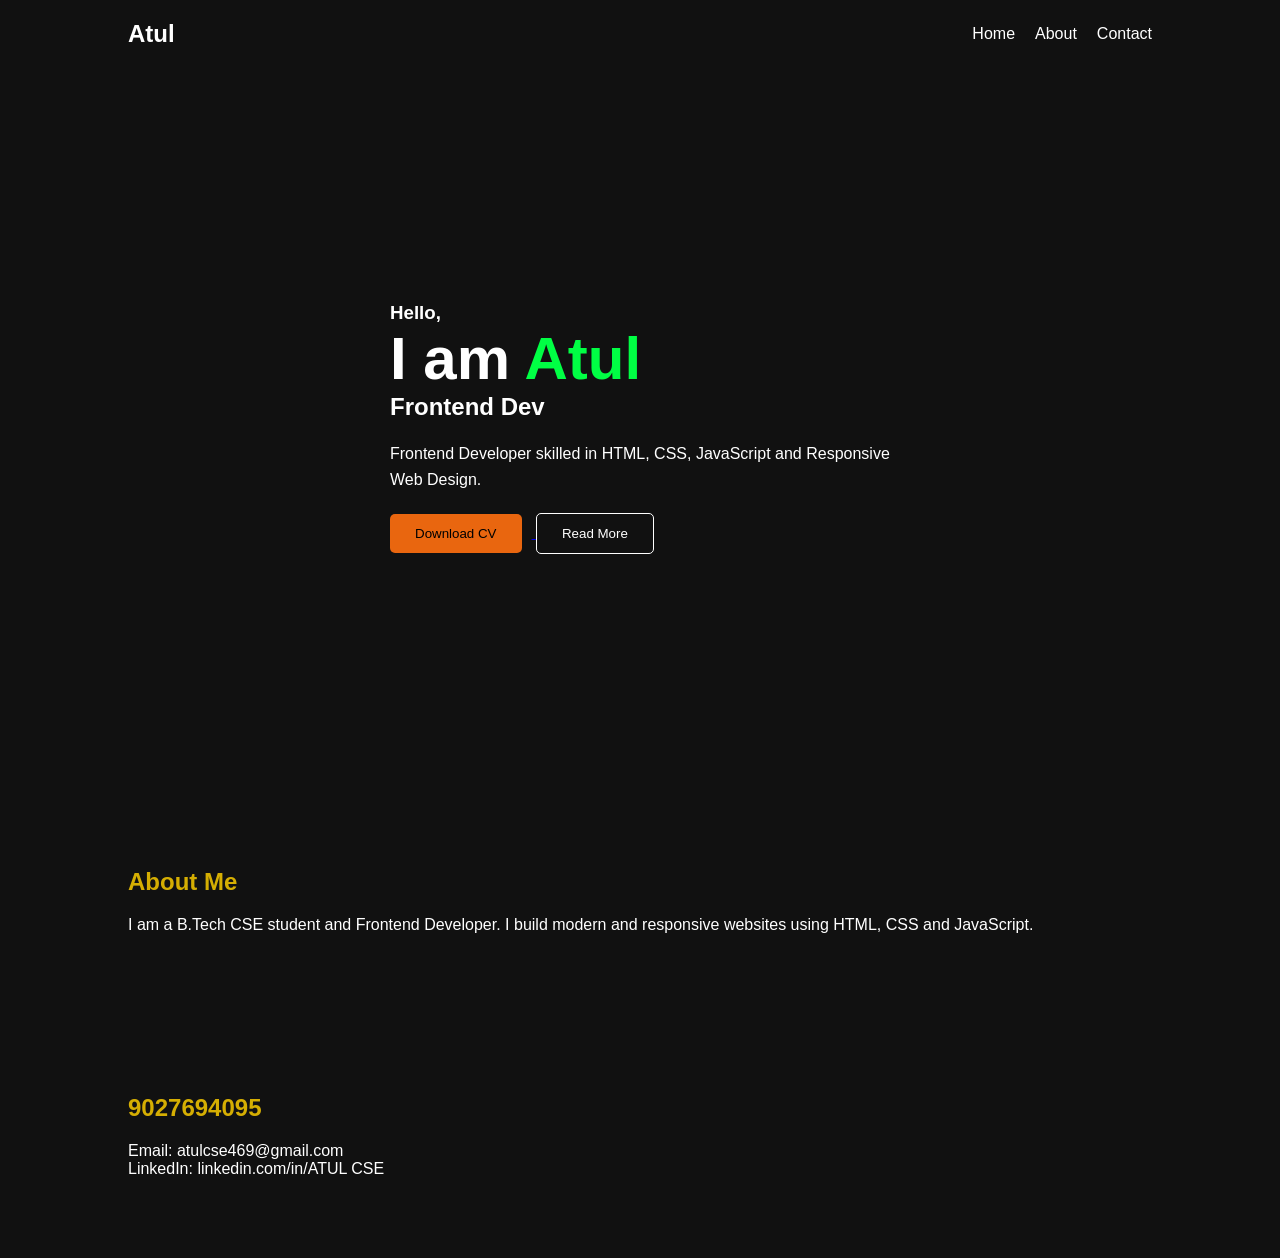
<file: index.html>
<!DOCTYPE html>
<html lang="en">
<head>
    <meta charset="UTF-8">
    <meta name="viewport" content="width=device-width, initial-scale=1.0">
    <title>Atul Portfolio</title>
    <link rel="stylesheet" href="style.css">
</head>
<body>

    <nav>
        <h2>Atul <span></span></h2>

        <ul>
            <li><a href="#">Home</a></li>
            <li><a href="#about">About</a></li>
            <li><a href="#contact">Contact</a></li>
        </ul>
    </nav>

    <section class="home">

        <div class="content">
            <h3>Hello,</h3>

            <h1>I am <span>Atul</span></h1>

            <h2 id="typing"></h2>

            <p>
                Frontend Developer skilled in HTML, CSS,
                JavaScript and Responsive Web Design.
            </p>

            <div class="buttons">
                <a href="Atul_CV.pdf" download>
                    <button class="btn1">Download CV</button>
                </a>

                <button class="btn2" onclick="showAbout()">
                    Read More
                </button>

    </section>

    <section id="about">
        <h2>About Me</h2>

        <p>
            I am a B.Tech CSE student and Frontend Developer.
            I build modern and responsive websites using
            HTML, CSS and JavaScript.
        </p>
    </section>

    <section id="contact">
        <h2>9027694095</h2>

        <p>Email: atulcse469@gmail.com</p>
        <p>LinkedIn: linkedin.com/in/ATUL CSE</p>
    </section>

    <script src="script.js"></script>

</body>
</html>
</file>
<file: style.css>
*{
    margin:0;
    padding:0;
    box-sizing:border-box;
    font-family:Arial, sans-serif;
}

body{
    background:#111111;
    color:white;
}

nav{
    display:flex;
    justify-content:space-between;
    align-items:center;
    padding:20px 10%;
}

nav ul{
    display:flex;
    list-style:none;
}

nav ul li{
    margin-left:20px;
}

nav ul li a{
    color:white;
    text-decoration:none;
}

span{
    color:#00ff44;
}

.home{
    display:flex;
    justify-content:space-around;
    align-items:center;
    min-height:80vh;
    padding:30px;
}

.content{
    max-width:500px;
}

.content h1{
    font-size:60px;
}

.content p{
    margin:20px 0;
    line-height:1.6;
}

.buttons{
    margin-top:20px;
}

.btn1,
.btn2{
    padding:12px 25px;
    border:none;
    cursor:pointer;
    margin-right:10px;
    border-radius:5px;
}

.btn1{
    background:#f86c0fef;
    color:black;
}

.btn2{
    background:transparent;
    color:white;
    border:1px solid white;
}

.image img{
    width:350px;
    border-radius:15px;
}

#about,
#contact{
    padding:80px 10%;
}

#about h2,
#contact h2{
    color:#ffd000d3;
    margin-bottom:20px;
}

@media(max-width:768px){

.home{
    flex-direction:column;
    text-align:center;
}

.image img{
    width:250px;
    margin-top:20px;
}

.content h1{
    font-size:40px;
}
}
</file>
